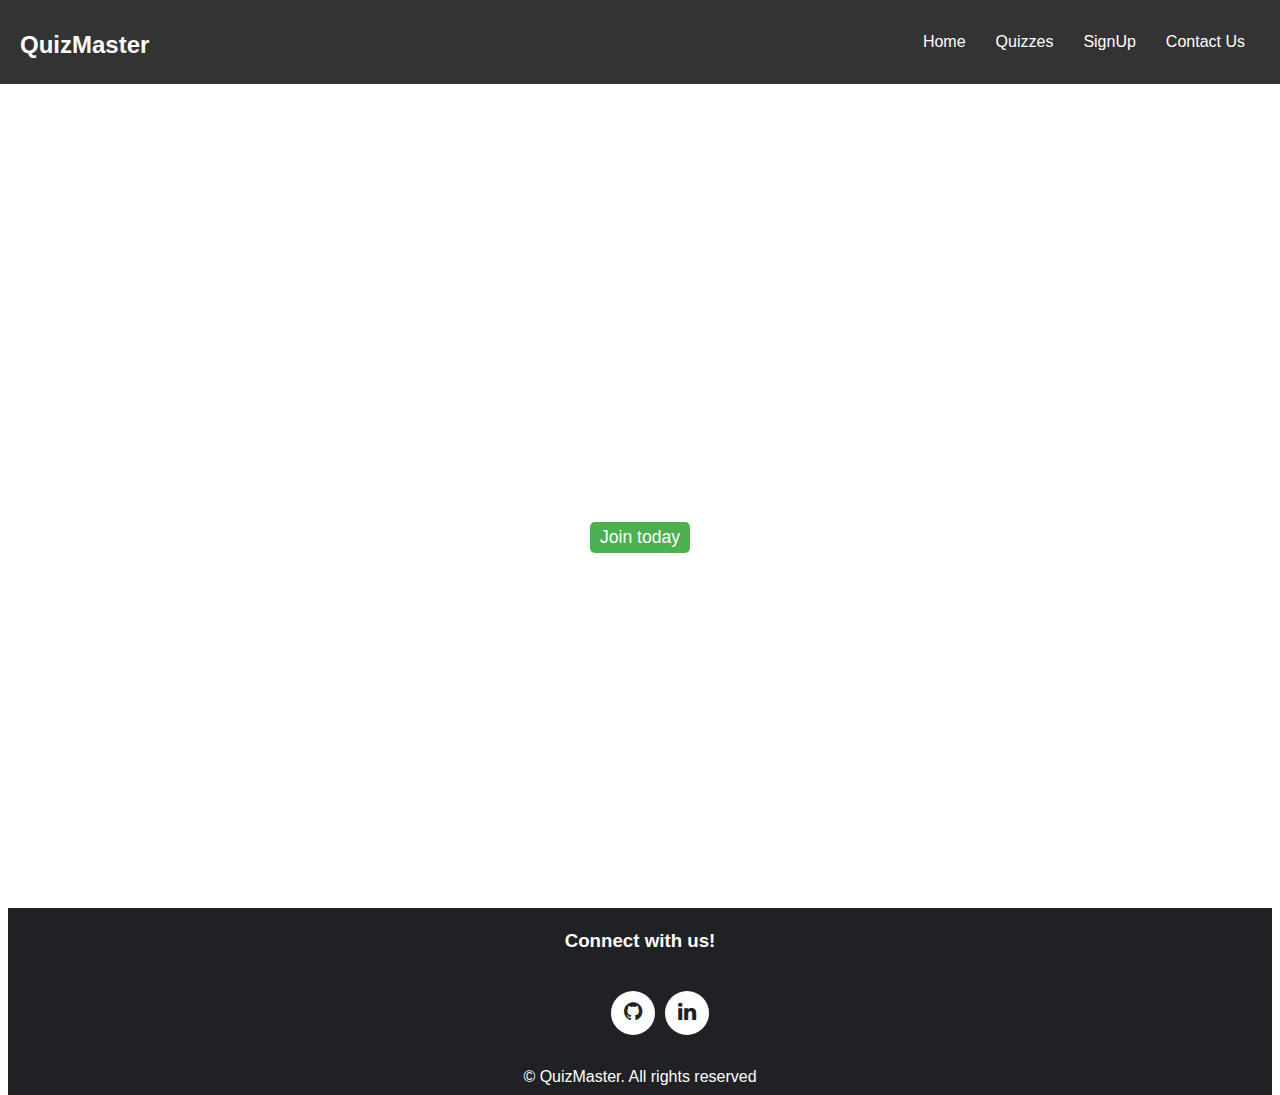
<file: index.html>
<!DOCTYPE html>
<html lang="en">
<head>
    <meta charset="UTF-8">
    <meta name="viewport" content="width=device-width, initial-scale=1.0">
    <title>Welcome to Quiz Website</title>
    <link rel="stylesheet" href="style.css">
    <link rel="stylesheet" href="https://cdnjs.cloudflare.com/ajax/libs/font-awesome/4.7.0/css/font-awesome.min.css">
    </head>
<body>
        <nav class="navbar">
            <div class="logo">
                <h1>QuizMaster</h1>
            </div>
            <div class="nav-links">
                <a href="index.html">Home</a>
                <a href="second.html">Quizzes</a>
                <a href="reg.html">SignUp</a>
                <a href="#contact">Contact Us</a>
            </ul>
        </nav>
   
    <div class="container">
        <div class="welcome-box">
            <h1>Welcome to QuizMaster!</h1>
            <p>Test your knowledge with our fun and interactive quizzes!</p>
            <button onclick="window.location.href='reg.html'">Join today</button>
        </div>
    </div>
    <div id="contact">
        <h3>Connect with us! </h3>
        <div align="center" class="socialbtns">
           <ul>
            <li><a href="https://github.com/cyber-scribe" class="fa fa-lg fa-github"></a></li>
            <li><a href="https://www.linkedin.com/in/vaidehidubey/" class="fa fa-lg fa-linkedin"></a></li>
           </ul>
        </div>
    </div>
    <footer> &copy QuizMaster. All rights reserved</footer>
</body>
</html>
</file>
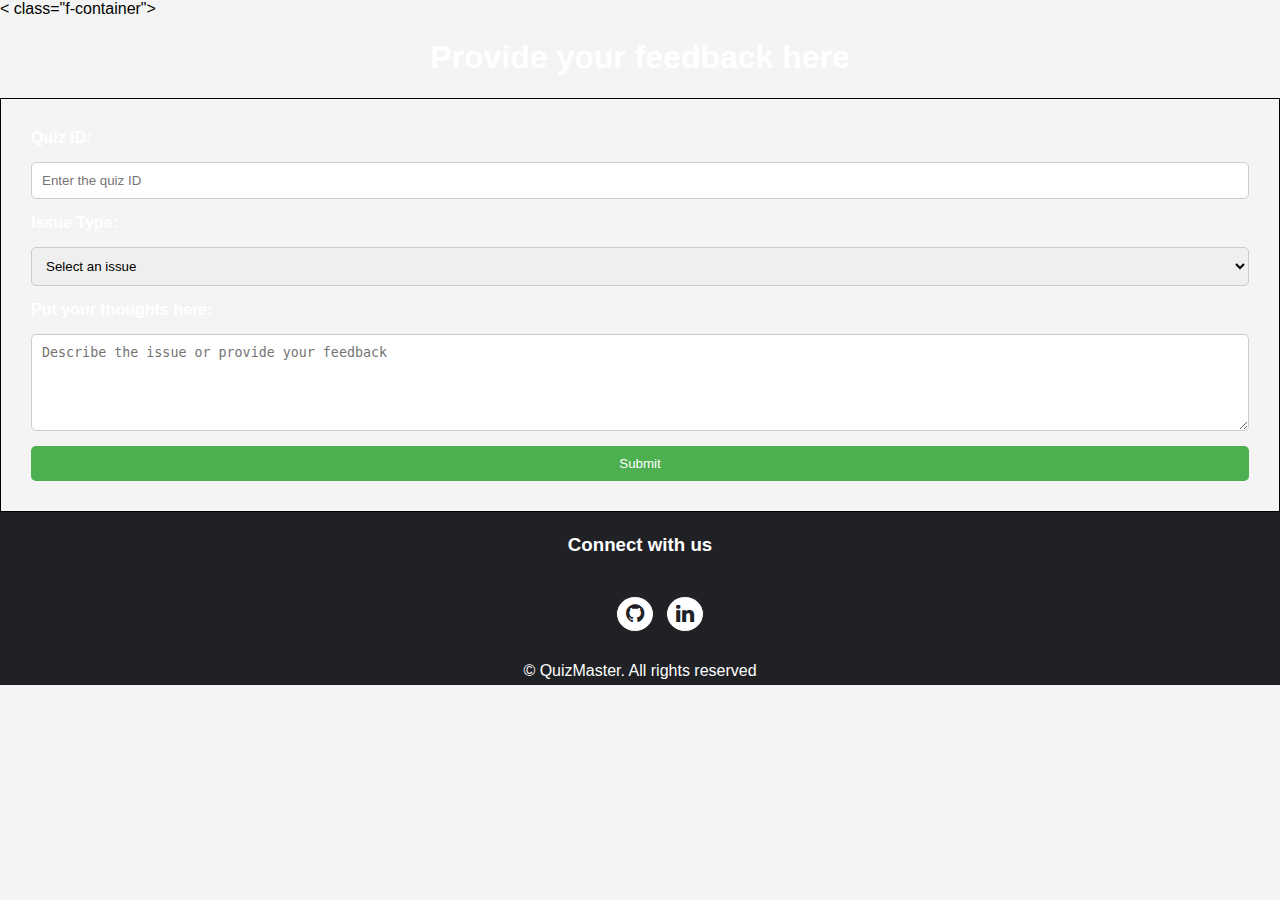
<file: feedback.html>
<!DOCTYPE html>
<html lang="en">
<head>
    <meta charset="UTF-8">
    <meta name="viewport" content="width=device-width, initial-scale=1.0">
    <title>Feedback</title>
    <link rel="stylesheet" href="feedback.css">
    <link rel="stylesheet" href="https://cdnjs.cloudflare.com/ajax/libs/font-awesome/4.7.0/css/font-awesome.min.css">
</head>
<body>
    < class="f-container">
        <h1>Provide your feedback here</h1>

        <form id="feedback-form">
            <label for="quiz-id">Quiz ID:</label>
            <input type="text" id="quiz-id" name="quiz-id" placeholder="Enter the quiz ID" required>

            <label for="issue-type">Issue Type:</label>
            <select id="issue-type" name="issue-type" required>
                <option value="">Select an issue</option>
                <option value="technical">Technical Issue</option>
                <option value="content">Content Issue</option>
                <option value="other">Other</option>
            </select>

            <label for="feedback">Put your thoughts here:</label>
            <textarea id="feedback" name="feedback" rows="5" placeholder="Describe the issue or provide your feedback" required></textarea>

            <button type="submit">Submit</button>
        </form>
        </div>

    <!-- <script>
        const feedbackForm = document.getElementById('feedback-form');
        const feedbackList = document.getElementById('feedback-list');

        feedbackForm.addEventListener('submit', function (e) {
            e.preventDefault();

            const quizId = document.getElementById('quiz-id').value;
            const issueType = document.getElementById('issue-type').value;
            const feedbackText = document.getElementById('feedback').value;

            const feedbackItem = document.createElement('li');
            feedbackItem.innerHTML = `
                <strong>Quiz ID:</strong> ${quizId}<br>
                <strong>Issue Type:</strong> ${issueType}<br>
                <strong>Feedback:</strong> ${feedbackText}
            `;
            feedbackList.appendChild(feedbackItem);

            feedbackForm.reset();
            alert('Feedback submitted successfully!');
        });
    </script> -->
    <div id="contact">
        <h3>Connect with us</h3>
        <div align="center" class="socialbtns">
           <ul>
            <li><a href="https://github.com/cyber-scribe" class="fa fa-lg fa-github"></a></li>
            <li><a href="https://www.linkedin.com/in/vaidehidubey/" class="fa fa-lg fa-linkedin"></a></li>
           </ul>
        </div>
    </div>
    <footer> &copy QuizMaster. All rights reserved</footer>
</body>
</html>
</file>
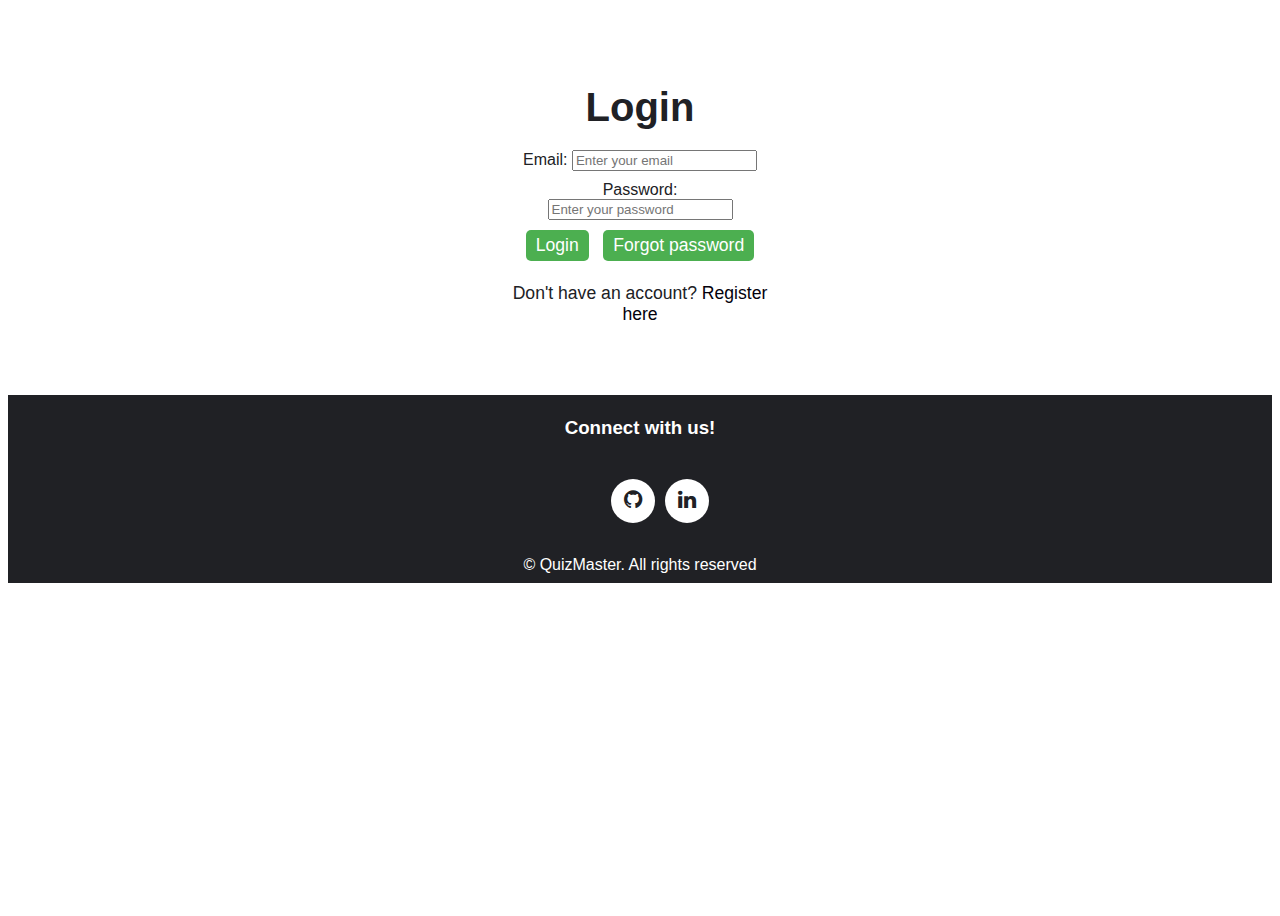
<file: login.html>
<!DOCTYPE html>
<html lang="en">
<head>
    <meta charset="UTF-8">
    <meta name="viewport" content="width=device-width, initial-scale=1.0">
    <title>User Login</title>
    <link rel="stylesheet" href="style.css">
    <link rel="stylesheet" href="https://cdnjs.cloudflare.com/ajax/libs/font-awesome/4.7.0/css/font-awesome.min.css">
</head>
<body>
    <div class="login-container">
        <div class="login-box">
            <h1>Login</h1>
            <form action="login_process.php" method="post">
                <div class="form-group">
                    <label for="email">Email:</label>
                    <input type="email" id="email" name="email" placeholder="Enter your email" required>
                </div>

                <div class="form-group">
                    <label for="password">Password:</label>
                    <input type="password" id="password" name="password" placeholder="Enter your password" required>
                </div>

                
            </form>
            <button onclick="window.location.href='second.html'">Login</button>
            <button onclick="window.location.href='password.html'">Forgot password</button>

            <p>Don't have an account? <a href="register.html" class="lgn">Register here</a></p>
        </div>
    </div>
    <div id="contact">
        <h3>Connect with us!</h3>
        <div align="center" class="socialbtns">
           <ul>
            <li><a href="https://github.com/cyber-scribe" class="fa fa-lg fa-github"></a></li>
            <li><a href="https://www.linkedin.com/in/vaidehidubey/" class="fa fa-lg fa-linkedin"></a></li>
           </ul>
        </div>
    </div>
    <footer> &copy QuizMaster. All rights reserved</footer>
</body>
</html>
</file>
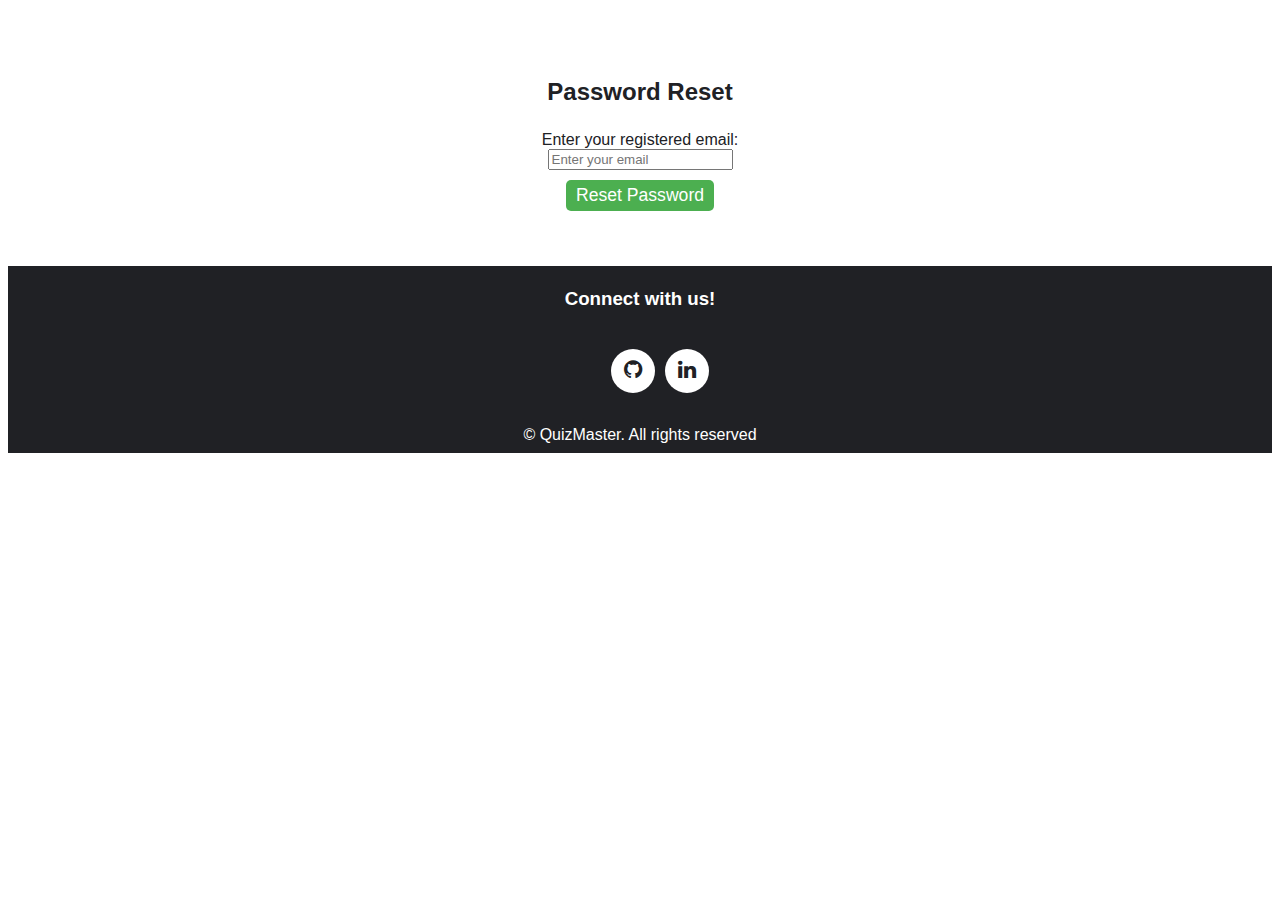
<file: password.html>
<!DOCTYPE html>
<html lang="en">
<head>
    <meta charset="UTF-8">
    <meta name="viewport" content="width=device-width, initial-scale=1.0">
    <title>Password Recovery</title>
    <link rel="stylesheet" href="style.css">
    <link rel="stylesheet" href="https://cdnjs.cloudflare.com/ajax/libs/font-awesome/4.7.0/css/font-awesome.min.css">
</head>
<body>
    <div class="recovery-container">
        <div class="recovery-box">
            <h2>Password Reset</h2>
            <form action="password_recovery_process.php" method="post">
                <div class="form-group">
                    <label for="email">Enter your registered email:</label>
                    <input type="email" id="email" name="email" placeholder="Enter your email" required>
                </div>

                <button type="submit" class="recovery-btn">Reset Password</button>
            </form>
        </div>
    </div>
    <div id="contact">
        <h3>Connect with us!</h3>
        <div align="center" class="socialbtns">
           <ul>
            <li><a href="https://github.com/cyber-scribe" class="fa fa-lg fa-github"></a></li>
            <li><a href="https://www.linkedin.com/in/vaidehidubey/" class="fa fa-lg fa-linkedin"></a></li>
           </ul>
        </div>
    </div>
    <footer> &copy QuizMaster. All rights reserved</footer>
</body>
</html>
</file>
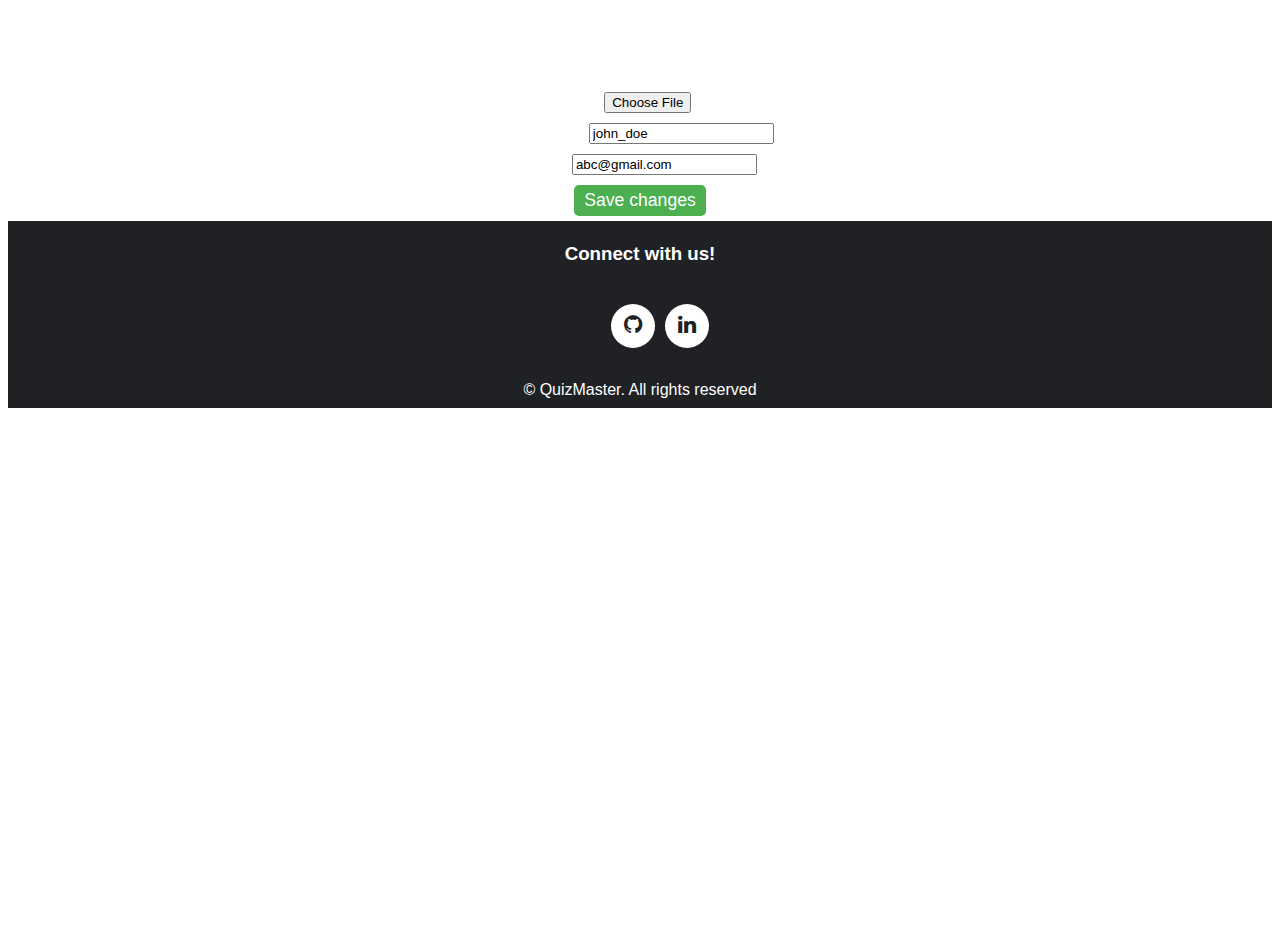
<file: profile.html>
<!DOCTYPE html>
<html lang="en">
<head>
    <meta charset="UTF-8">
    <meta name="viewport" content="width=device-width, initial-scale=1.0">
    <title>Profile Management</title>
    <link rel="stylesheet" href="style.css">
    <link rel="stylesheet" href="https://cdnjs.cloudflare.com/ajax/libs/font-awesome/4.7.0/css/font-awesome.min.css">
</head>
<body>
    <div class="profile-container">
        <div class="profile-box">
            <h1>Update your profile</h1>
            <form action="update_profile.php" method="post" enctype="multipart/form-data">
                <div class="form-group">
                    <label for="profile-pic">Choose a Profile Picture:</label>
                    <input type="file" id="profile-pic" name="profile-pic">
                </div>

                <div class="form-group">
                    <label for="name">Username:</label>
                    <input type="text" id="name" name="name" value="john_doe" required>
                </div>

                <div class="form-group">
                    <label for="email">Email:</label>
                    <input type="email" id="email" name="email" value="abc@gmail.com" required>
                </div>

                <button type="submit" class="update-btn">Save changes</button>
            </form>
        </div>
    </div>
    <div id="contact">
        <h3>Connect with us!</h3>
        <div align="center" class="socialbtns">
           <ul>
            <li><a href="https://github.com/cyber-scribe" class="fa fa-lg fa-github"></a></li>
            <li><a href="https://www.linkedin.com/in/vaidehidubey/" class="fa fa-lg fa-linkedin"></a></li>
           </ul>
        </div>
    </div>
    <footer> &copy QuizMaster. All rights reserved</footer>
</body>
</html>
</file>
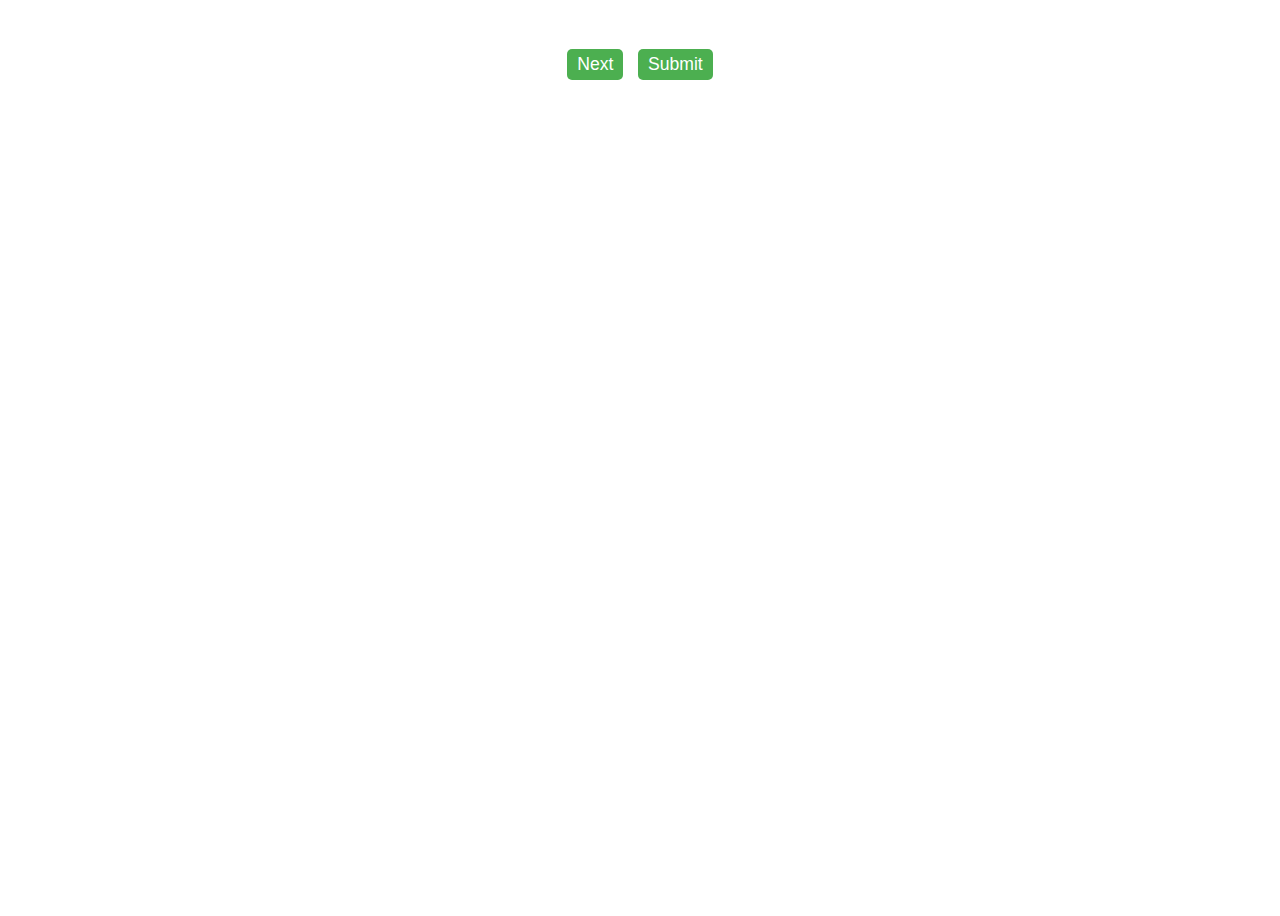
<file: quiz.html>
<!DOCTYPE html>
<html lang="en">
  <head>
    <meta charset="UTF-8" />
    <meta name="viewport" content="width=device-width, initial-scale=1.0" />
    <title>Quiz</title>
    <link rel="stylesheet" href="style.css" />
    <script src="script.js" defer></script>
    <script src="questions.js"></script>
  </head>
  <body>
    <div class="quizP">
      <div class="quizspace">
        <div class="ques"></div>
        <div class="options">
            
        </div>
      </div>
      <div class="buttons">
          <button id="next">Next</button>
          <button id="Submit">Submit</button>
        </div>
    </div>
  </body>
</html>
</file>
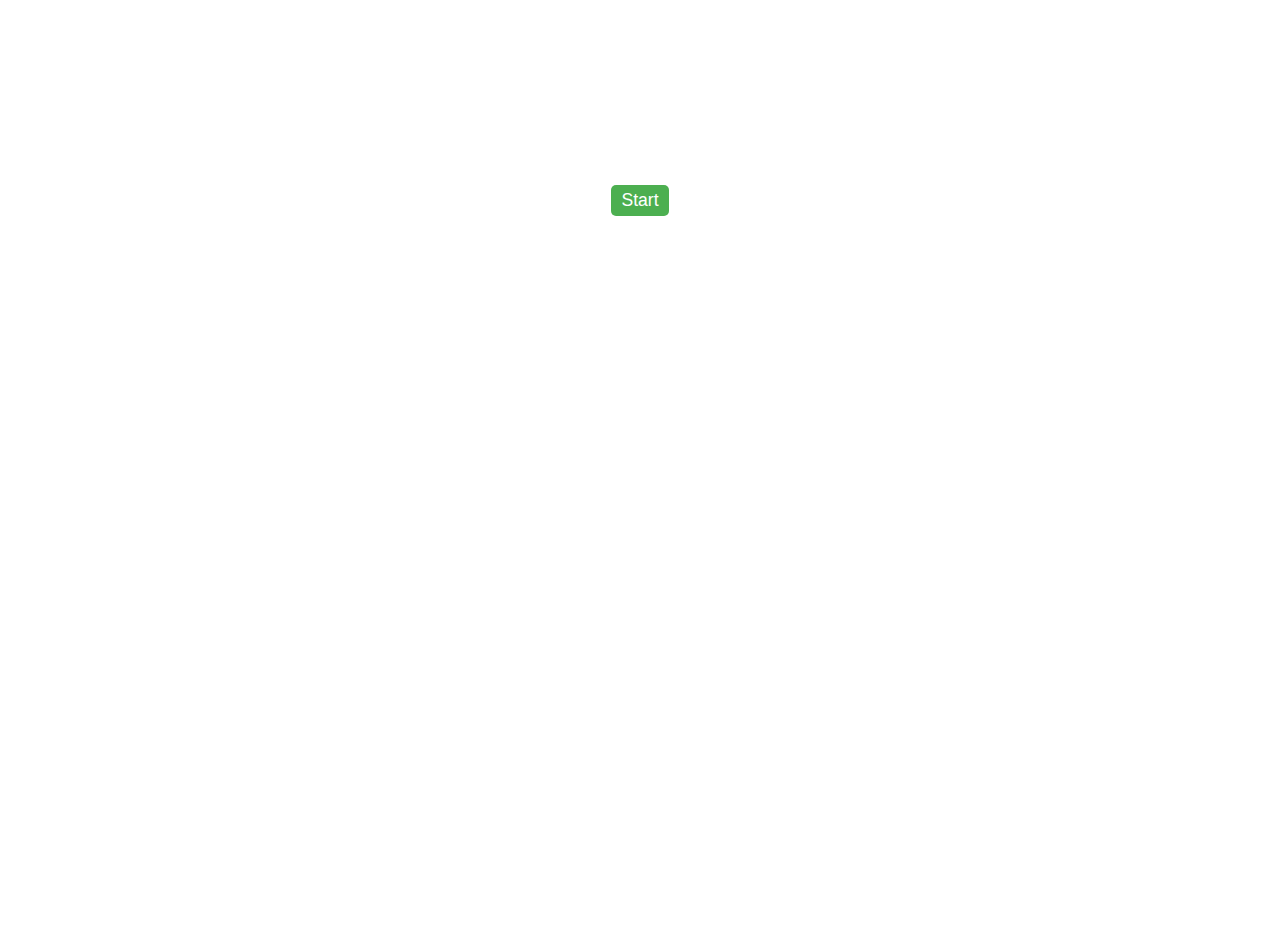
<file: quizM.html>
<!DOCTYPE html>
<html lang="en">
  <head>
    <meta charset="UTF-8" />
    <meta name="viewport" content="width=device-width, initial-scale=1.0" />
    <title>Home</title>
    <link rel="stylesheet" href="style.css">
  </head>
  <body>
    <div class="main">
      <h1>Quiz Game</h1>
      <div class="guidelines">
        <ul>
            <li>Read all the questions properly & follow as instructed. </li>
            <li>Duration of each quiz lasts 10 minutes</li>
            <li>You’ll get 30 seconds per question. Be quick but think smart!</li>
        </ul> 
      </div>
      <button id="str" onclick="window.location.href='quiz.html'">Start</button>
    </div>
  </body>
</html>
</file>
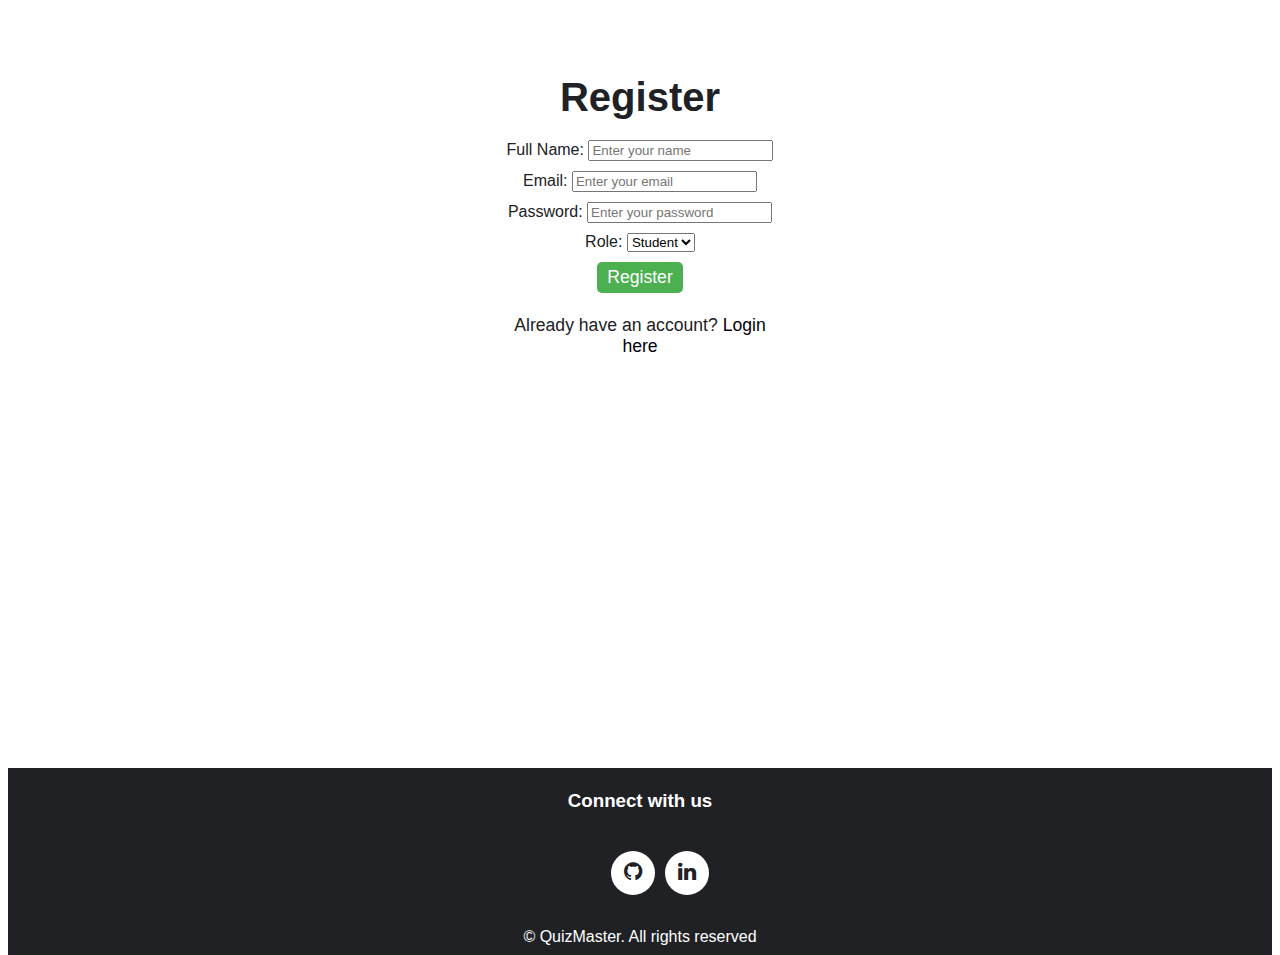
<file: reg.html>
<!DOCTYPE html>
<html lang="en">
<head>
    <meta charset="UTF-8">
    <meta name="viewport" content="width=device-width, initial-scale=1.0">
    <title>User Registration</title>
    <link rel="stylesheet" href="style.css">
    <link rel="stylesheet" href="https://cdnjs.cloudflare.com/ajax/libs/font-awesome/4.7.0/css/font-awesome.min.css">
</head>
<body>
    <div class="registration-container">
        <div class="registration-box">
            <h1>Register</h1>
            <form action="register_process.php" method="post">
                <div class="form-group">
                    <label for="name">Full Name:</label>
                    <input type="text" id="name" name="name" placeholder="Enter your name" required>
                </div>

                <div class="form-group">
                    <label for="email">Email:</label>
                    <input type="email" id="email" name="email" placeholder="Enter your email" required>
                </div>

                <div class="form-group">
                    <label for="password">Password:</label>
                    <input type="password" id="password" name="password" placeholder="Enter your password" required>
                </div>

                <div class="form-group">
                    <label for="role">Role:</label>
                    <select id="role" name="role" required>
                        <option value="student">Student</option>
                        <option value="faculty">Faculty</option>
                    </select>
                </div>

                <button type="submit" class="Register-btn">Register</button>
               

            </form>

            <p>Already have an account? <a href="login.html" class="lgn">Login here</a></p>
        </div>
    </div>
    <div id="contact">
        <h3>Connect with us</h3>
        <div align="center" class="socialbtns">
           <ul>
            <li><a href="https://github.com/cyber-scribe" class="fa fa-lg fa-github"></a></li>
            <li><a href="https://www.linkedin.com/in/vaidehidubey/" class="fa fa-lg fa-linkedin"></a></li>
           </ul>
        </div>
    </div>
    <footer> &copy QuizMaster. All rights reserved</footer>
</body>
</html>
</file>
<file: style.css>
/* Home Page */
* {
    box-sizing: border-box;
}
body {
    font-family: 'Arial', sans-serif;
    background-image: url('https://t4.ftcdn.net/jpg/02/71/12/01/360_F_271120192_ZDT2FCxH94akiIsOHwVULWnbNzi8Oagn.jpg'); 
    background-size: cover;
    background-position: center;
    background-attachment: fixed;
    height: 100vh;
    color: white;
    text-align: center;   
}
li a{
    text-decoration: none;
    color: white;
}
.nav-links a{
    text-decoration: none;
    color: white;
    padding: 15px;
}
.nav-links a:hover{
    color:lightgreen;
}
li{
    padding: 2px;
    border-radius: 3px;
    background-color: white;
    margin: 5px;
}
li:hover{
    background-color: black;
    color: white;
}

.logo{
 margin-top: 5px;
}
.container {
    display: flex;
    justify-content: center;
    align-items: center;
    height: 100%;
    width: 100%;
    text-align: center;
    color: white;
    padding: 40px;
    border-radius: 10px;
}
h1 {
    font-size: 2.5rem;
    margin-bottom: 15px;
}
p {
    font-size: 1.1rem;
    margin-bottom: 20px;
}
.welcome-box h1 {
    font-size: 3rem;
    margin-bottom: 20px;
}
.welcome-box p {
    font-size: 1.2rem;
    margin-bottom: 30px;
}
.navbar {
    display: flex;
    justify-content: space-between;
    align-items: center;
    background-color: #333;
    padding: 10px 20px;
    position: fixed;
    top: 0;
    left: 0;
    width: 100%;
    z-index: 10;
}

.navbar .logo h1 {
    color: white;
    font-size: 24px;
}

.nav-links {
    list-style-type: none;
    display: flex;
}

.nav-links li {
    margin-left: 20px;
}

.nav-links li a {
    text-decoration: none;
    color: rgb(20, 20, 20);
    font-size: 18px;
    padding: 10px;
    transition: background-color 0.3s ease;
}

.nav-links li a:hover {
    background-color: #575757;
    border-radius: 5px;
}
button {
    background-color: #4CAF50;
    color: white;
    padding: 5px 10px;
    margin: 5px;
    border: none;
    border-radius: 5px;
    font-size: 1.1rem;
    cursor: pointer;
    transition: background-color 0.3s;
}

button:hover {
    background-color: #2e8633;
}

.socialbtns, .socialbtns ul, .socialbtns li {
    display: flex;
    justify-content: space-evenly;
    align-items: center;
    border: none;
    border-radius: 50%;
  }
  
  .socialbtns li {
      display: inline-block;
  }
  
  .socialbtns .fa {
      width: 40px;
      height: 40px;
      color:#202125;
      padding: 11px;
      background-color: #FFF;
      border-radius: 50%;
  }
  .socialbtns .fa:hover {
      color: #FFF;
      background-color:  #202125;
      border-radius: 50%;
  }
  .socialbtns li a{
    text-decoration: none;
  }
footer{
    background-color: #202125;
    padding: 2px;
}
#contact{
    background-color: #202125;
    padding: 3px;
}


/* Student Quiz Dashboard */
.subject-list a:hover {
    background-color: black;
    color: rgb(255, 255, 255);
    border-radius: 3px;
    padding: 5px;
}

.subject-list a{
    
    color: rgb(0, 0, 0);
    background-color: white;
    border-radius: 3px;
    padding: 7px;
    margin: 5px;
     
}
.subject-list li{
    padding: 8px;
}

.paraS{
      padding: 5px;
     text-align: right;
}

.st{
    text-decoration: none;
    color: rgb(0, 0, 0);
    background-color: white;
    border-radius: 3px;
    padding: 8px;
    margin-left: 25px;

}
.st:hover{
   background-color: #000000;
   color: white;
}
/* Faculty Dashboard */
.header {
    background-color: #4CAF50;
    color: white;
    padding: 10px 20px;
    text-align: center;
}
.containers {
    display: table-cell;
    flex-wrap: wrap;
    gap: 20px; 
    justify-content: space-around;
    padding: 20px;
    margin: 0 auto; 
}
.card {
    border: 2px solid #ddd;
    border-radius: 8px;
    margin: 10px;
    padding: 20px;
    flex: 1 1 calc(30% - 40px);
    min-width: 250px;
    background-color: white;
}
.card h3 {
    margin-top: 0px;
    color: black;
}
.card p {
    margin: 20px;
    color: black;
}
.card{
  background-color: white;
}

/* Registration module */
.registration-container{
    display: flex;
    justify-content: center;
    padding: 20px;
    
}
.registration-box{
     height: 80vh ;
     padding: 20px;
     width:325px;
     text-align: center;
     background-color: rgba(255, 255, 255, 0.638);
     border-radius: 6px;
     color: #202125;

}
.lgn{
    text-decoration: none;
    color: rgb(3, 1, 12);
}
.lgn:hover{
    color:white
}
.form-group{
    padding: 5px;
}

/* Login module */
.login-container{
    display: flex;
    justify-content: center;
    padding: 20px;
}
.login-box{
    height: fit-content;
    padding: 30px;
    width:325px;
     text-align: center;
     background-color: rgba(255, 255, 255, 0.638);
     border-radius: 6px;
     color: #202125;

}

/* Reset module */
.recovery-container{
    display: flex;
    justify-content: center;
    padding: 20px;
}
.recovery-box{
    height: fit-content;
    padding: 30px;
    width:325px;
     text-align: center;
     background-color: rgba(255, 255, 255, 0.638);
     border-radius: 6px;
     color: #202125;
}

/* Feedback Module */

/* Faculty module */
.containers{
    display: flex;
    justify-content: space-around;
}
.button{
    text-decoration: none;
    color: rgb(11, 11, 11);
}
.button:hover{
    color: green;
}
footer{
    padding: 9px;
}
</file>
<file: feedback.css>
body {
    font-family: Arial, sans-serif;
    margin: 0;
    padding: 0;
    background-color: #f4f4f4;
    background-image: url('https://t4.ftcdn.net/jpg/02/71/12/01/360_F_271120192_ZDT2FCxH94akiIsOHwVULWnbNzi8Oagn.jpg');
    background-repeat: no-repeat;
    background-size: cover;
   
}
.container {
    max-width: 800px;
    margin: 50px auto;
    /* background: #91387d; */
    padding: 20px;
    border-radius: 8px;
    box-shadow: 0 2px 4px rgba(0, 0, 0, 0.1);
}
h1 {
    text-align: center;
    color: white;
}
form {
    display: flex;
    flex-direction: column;
    gap: 15px;
}
label {
    font-weight: bold;
}

#feedback-form{
    color: white;
}
#faculty-review{
    color: white;
}
input, textarea, select, button {
    padding: 10px;
    border: 1px solid #ccc;
    border-radius: 5px;
}
button {
    background-color:  #4CAF50;
    color: white;
    border: none;
    cursor: pointer;
}
button:hover {
    background-color: #0d300e;
}
#feedback-form{
    padding: 30px;
    border: solid 1px black;
}
.socialbtns, .socialbtns ul, .socialbtns li {
    display: flex;
    justify-content: space-evenly;
    align-items: center;
    border: none;
  }
  
  .socialbtns li {
      /* list-style: none outside none; */
      display: inline-block;
  }
  
  .socialbtns .fa {
      width: fit-content;
      height: fit-content;
      color:#202125;
      padding: 9px;
      margin:6px;
      background-color: #FFF;
      border-radius: 50%;
      border: 0.5px solid#202125;;
  }
  .socialbtns .fa:hover {
      color: #FFF;
      background-color:  #202125;
      border: 1px solid  #202125;
      border-radius: 50%;

  }
  .socialbtns li a{
    text-decoration: none;
  }
footer{
    background-color: #202125;
    padding: 5px;
}
#contact{
    background-color: #202125;
    padding: 3px;
}
#faculty-review{
    padding: 10px;
    text-align: center;
}
#contact{
    text-align: center;
    color: white;
}
footer{
    text-align: center;
    color: white;
}
</file>
